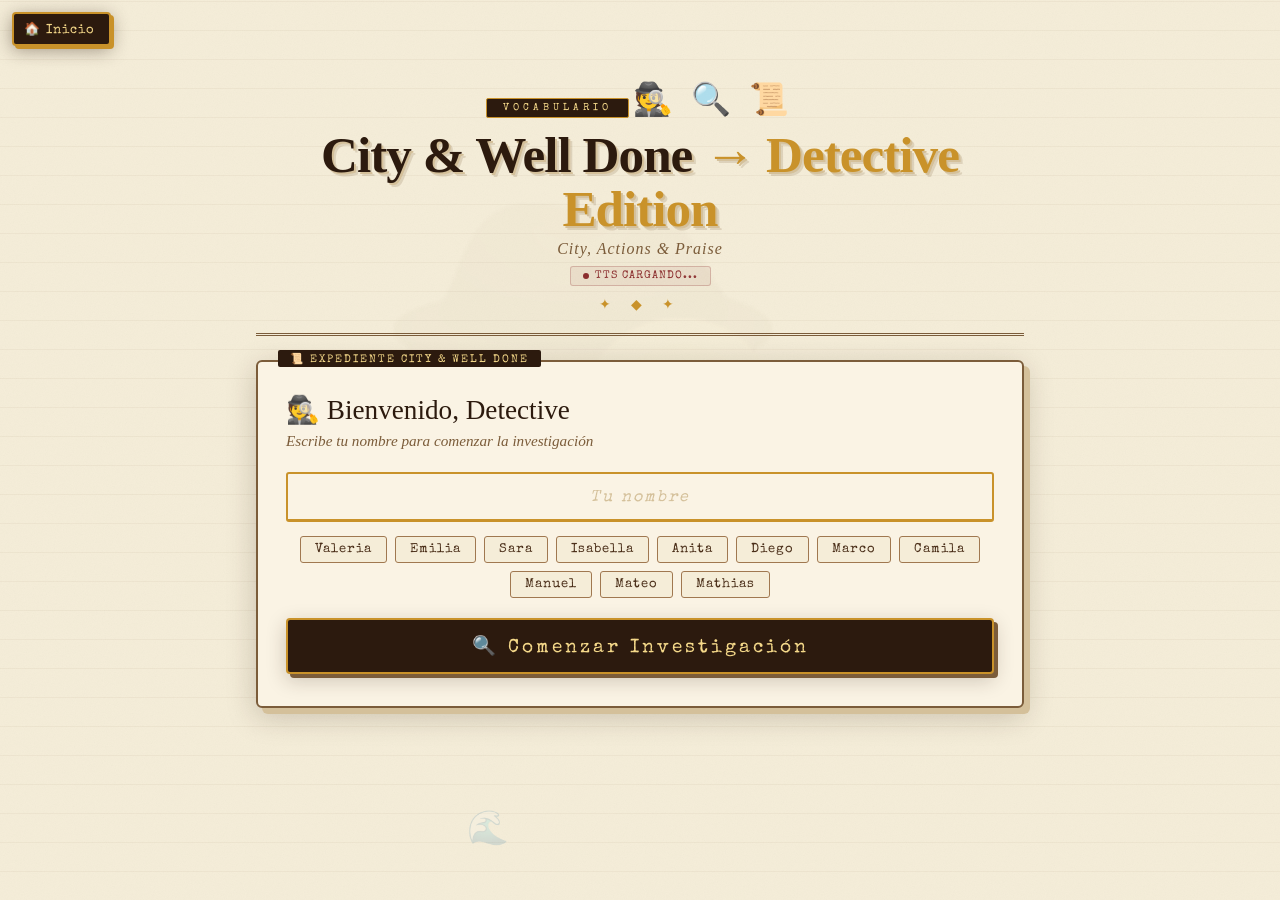
<file: VocabularyCityWellDone.html>
<!DOCTYPE html>
<html lang="es">
<head>
<meta charset="UTF-8">
<meta name="viewport" content="width=device-width, initial-scale=1.0">
<title id="page-title"></title>
<!-- ============================================================
  PLANTILLA QUIZ DE VOCABULARIO — v1.0
  ============================================================
  PARA CREAR UNA NUEVA LECCIÓN:
  1. Duplica este archivo HTML (ej: LektionX.html)
  2. Cambia SOLO la constante VOCAB_FILE al inicio del <script>
     apuntando al JSON de tu nueva lección.
  3. Configura todo en el JSON — NADA va hardcodeado aquí.

  ESTRUCTURA DEL PROYECTO:
    proyecto/
    ├── LektionX.html          ← esta plantilla (solo cambiar VOCAB_FILE)
    ├── css/LektionX.css       ← estilos visuales del tema
    ├── vocabularios/LektionX.json  ← toda la configuración
    └── userconfig.json        ← nombres rápidos de usuario

  CAMPOS CLAVE DEL JSON:
  configuracion:
    tituloPagina       → título de la pestaña del navegador
    tema               → título principal (soporta "A → B")
    subtitulo          → subtítulo del header
    titulo             → badge del header
    iconosHeader[]     → emojis del header
    googleFonts        → URL de Google Fonts
    rutaCSS            → ruta al archivo CSS externo
    rutaInicio         → href del botón 🏠 Inicio
    storagePrefix      → prefijo único en localStorage (ej: "lektion3")
    idioma             → código de idioma para TTS (ej: "de-DE", "en-US")
    mostrarBorrarBitacora → true | false

  niveles.nivel1..4:
    icono, nombre, direccion, tipo, badge

  temaVisual:
    colores{}          → variables CSS (--texto-principal, --fondo-pagina, etc.)
    cursor             → emoji de cursor personalizado
    iconoCarga         → emoji en pantalla de carga
    decorLoading[]     → 4 emojis flotantes en loading
    emojisFlotantes[]  → emojis de fondo decorativos
    emojisConfetti[]   → emojis del confetti al acertar
    coloresConfetti[]  → colores del confetti

  textos:              → todos los textos visibles de la UI
    loadingTitulo, loadingFinal, loginTitulo, loginSubtitulo,
    loginBoton, levelTitulo, comprensionLabel, comprensionInicio,
    vocabBtn, progressBtn, logoutBtn, homeBtn,
    starFilterTextoInactivo, starFilterTextoActivo, starModeIndicador,
    vocabTitulo, vocabLblTotal, vocabLblStarred, vocabLblMarcado,
    vocabBtnFiltroEstrella, vocabBtnMarcarTodas, vocabBtnQuitarTodas,
    vocabBuscarPlaceholder, progressTitulo, progressLblSesiones,
    progressLblPromedio, progressLblMejor, progressLblUsuario,
    progressBtnBorrar, quizPuntos, quizSonidoBtn, quizVerificar,
    quizSiguiente, quizTipoMC, quizTipoWrite, quizTipoTF,
    quizTFVerdadero, quizTFFalso, resultadoLabel, resultadoNivelComp,
    resultadoRepetir, resultadoVerNiveles, volverMenu, volverBtn,
    guardarToast, ttsDisponible, ttsNoDisponible, ttsLeyendo, ttsLang,
    termometroTicks[], iconoUsuario, comprensionNivelTexto,
    alertErrorNombre, alertErrorRespuesta, alertCerrarSesion,
    alertMarcarTodas, alertQuitarTodas, alertSinEstrellas,
    alertSinPalabras, alertBitacoraVacia, alertBitacoraBorrada

  sonidos:
    correcto           → "aplausos" | "ninguno"
    incorrecto         → "fart" | "buzz" | "ninguno"
    confetti           → true | false

  resultados:
    stars3/2/1/0       → emojis de estrellas por tier
    trophy1/2/3/4      → emojis de trofeo por tier
    msg1/2/3/4         → mensajes de resultado ({usuario})
    perfectMsg         → mensaje cuando no hay errores
    grades{}           → textos de grado {90,75,60,0}

  voz:
    lang, rate, pitch  → configuración Web Speech API

  tiempos:
    respuestaCorrecta  → ms antes de pasar pregunta (correcto)
    respuestaIncorrecta→ ms antes de pasar pregunta (incorrecto)

  puntosPorNivel:
    nivel1..4          → puntos por respuesta correcta

  mensajesCorrectos[]  → mensajes al acertar ({puntos},{usuario},{racha})
  mensajesIncorrectos[]→ mensajes al fallar ({respuesta})

  vocabulario[]:
    id, nombreExtranjero, español, categoria
  ============================================================ -->
<!-- Fuentes: CONFIG.configuracion.googleFonts -->
<!-- CSS:     CONFIG.configuracion.rutaCSS     -->
<!-- JS:      js/VocabularyCityWellDone.js — aplica colores del JSON como variables CSS -->

<!-- ESTILOS PARA PANTALLA DE CARGA -->
<style>
  * { box-sizing: border-box; margin: 0; padding: 0; }
  
  /* Pantalla de carga - visible por defecto */
  #loading-screen {
    position: fixed;
    inset: 0;
    background: linear-gradient(135deg, #2c1810 0%, #3d2817 50%, #1a1a1a 100%);
    display: flex;
    align-items: center;
    justify-content: center;
    flex-direction: column;
    z-index: 10000;
    color: #f5e6d3;
    font-family: var(--font-primary, 'Special Elite', cursive);
  }

  #loading-screen.hidden {
    display: none;
  }

  .loading-container {
    text-align: center;
    animation: fadeInScale 0.6s ease-out;
  }

  .loading-icon {
    font-size: 4rem;
    margin-bottom: 20px;
    animation: spin 2s linear infinite;
  }

  .loading-title {
    font-size: 1.8rem;
    font-weight: 700;
    margin-bottom: 12px;
    color: #fff8e1;
    letter-spacing: 2px;
  }

  .loading-text {
    font-size: 1.05rem;
    color: #d4a574;
    margin-bottom: 30px;
    letter-spacing: 1px;
  }

  .loading-dots {
    display: inline-flex;
    gap: 8px;
    justify-content: center;
  }

  .dot {
    width: 12px;
    height: 12px;
    border-radius: 50%;
    background: #d4a574;
    animation: bounce 1.4s infinite;
  }

  .dot:nth-child(1) { animation-delay: 0s; }
  .dot:nth-child(2) { animation-delay: 0.2s; }
  .dot:nth-child(3) { animation-delay: 0.4s; }

  /* Animaciones */
  @keyframes spin {
    from { transform: rotate(0deg); }
    to { transform: rotate(360deg); }
  }

  @keyframes bounce {
    0%, 100% { transform: translateY(0); opacity: 1; }
    50% { transform: translateY(-15px); opacity: 0.6; }
  }

  @keyframes fadeInScale {
    from {
      opacity: 0;
      transform: scale(0.8);
    }
    to {
      opacity: 1;
      transform: scale(1);
    }
  }

  /* Decoraciones flotantes en loading */
  .loading-decor {
    position: fixed;
    font-size: 2.5rem;
    opacity: 0.15;
    pointer-events: none;
    animation: float 6s ease-in-out infinite;
  }

  @keyframes float {
    0%, 100% { transform: translateY(0px) rotate(0deg); }
    50% { transform: translateY(-20px) rotate(10deg); }
  }

  .decor-1 { top: 10%; left: 10%; animation-delay: 0s; }
  .decor-2 { top: 80%; right: 10%; animation-delay: 1s; }
  .decor-3 { bottom: 20%; left: 5%; animation-delay: 2s; }
  .decor-4 { top: 50%; right: 5%; animation-delay: 1.5s; }

  /* ════════════════════════════════════════════════════════════ */
  /* QUIZ - PREGUNTA Y RESPUESTAS */
  /* ════════════════════════════════════════════════════════════ */
  .question-text {
    font-family: var(--font-display, 'Playfair Display', serif);
    font-size: 1.85rem;
    font-weight: 700;
    color: var(--texto-principal, #2C1A0E);
    margin-bottom: 20px;
    text-align: center;
    line-height: 1.3;
  }

  .answer-grid {
    display: grid;
    grid-template-columns: 1fr 1fr;
    gap: 14px;
    margin-bottom: 16px;
  }

  .answer-btn {
    background: var(--fondo-pagina, #F5EDD8);
    border: 2.5px solid var(--borde-suave, #D4C09A);
    color: var(--texto-principal, #2C1A0E);
    font-family: var(--font-primary, 'Special Elite', cursive);
    font-size: 0.88rem;
    font-weight: 700;
    padding: 14px 12px;
    border-radius: 6px;
    cursor: pointer;
    transition: all 0.2s;
    text-align: center;
    min-height: 60px;
    display: flex;
    align-items: center;
    justify-content: center;
    box-shadow: 4px 4px 0 var(--borde-suave, #D4C09A);
    letter-spacing: 0.5px;
  }

  .answer-btn:hover {
    transform: translate(-2px, -2px);
    box-shadow: 6px 6px 0 var(--borde-suave, #D4C09A);
    background: var(--fondo-secundario, #E8D9B8);
  }

  .answer-btn.selected {
    background: var(--fondo-tarjeta, #FAF3E4);
    border-color: var(--acento-dorado, #C9922A);
    box-shadow: 6px 6px 0 var(--acento-dorado, #C9922A);
  }

  .answer-btn.correct {
    background: rgba(46, 94, 58, 0.2);
    border-color: var(--color-correcto, #2E5E3A);
    color: var(--color-correcto, #2E5E3A);
    font-weight: 900;
  }

  .answer-btn.wrong {
    background: rgba(139, 46, 46, 0.15);
    border-color: var(--color-error, #8B2E2E);
    color: var(--color-error, #8B2E2E);
  }

  .answer-input {
    width: 100%;
    background: var(--fondo-pagina, #F5EDD8);
    border: 2.5px solid var(--borde-suave, #D4C09A);
    border-bottom: 4px solid var(--texto-descripcion, #7B5C3A);
    color: var(--texto-principal, #2C1A0E);
    font-family: var(--font-primary, 'Special Elite', cursive);
    font-size: 1.35rem;
    font-weight: 700;
    padding: 16px 20px;
    border-radius: 6px;
    outline: none;
    text-align: center;
    transition: border-color 0.2s, background 0.2s;
    letter-spacing: 1.5px;
    margin-bottom: 16px;
  }

  .answer-input:focus {
    border-color: var(--acento-dorado, #C9922A);
    border-bottom-color: var(--acento-dorado, #C9922A);
    background: var(--fondo-tarjeta, #FAF3E4);
    box-shadow: 0 0 0 3px rgba(201, 146, 42, 0.15);
  }

  .answer-input::placeholder {
    color: var(--borde-suave, #D4C09A);
    font-style: italic;
    opacity: 0.7;
  }

  .tf-buttons {
    display: flex;
    gap: 14px;
  }

  .tf-btn {
    flex: 1;
    background: var(--fondo-pagina, #F5EDD8);
    border: 2.5px solid var(--texto-descripcion, #7B5C3A);
    color: var(--texto-principal, #2C1A0E);
    font-family: var(--font-primary, 'Special Elite', cursive);
    font-size: 1.15rem;
    font-weight: 700;
    padding: 16px 12px;
    border-radius: 6px;
    cursor: pointer;
    transition: all 0.2s;
    letter-spacing: 1px;
    box-shadow: 4px 4px 0 var(--borde-suave, #D4C09A);
  }

  .tf-btn:hover {
    transform: translate(-2px, -2px);
    box-shadow: 6px 6px 0 var(--borde-suave, #D4C09A);
  }

  .tf-btn.selected {
    background: rgba(46, 62, 110, 0.15);
    border-color: var(--color-seleccion, #2E3E6E);
    box-shadow: 6px 6px 0 var(--color-seleccion, #2E3E6E);
  }

  /* ════════════════════════════════════════════════════════════ */
  /* NIVELES - LETRAS MÁS GRANDES */
  /* ════════════════════════════════════════════════════════════ */
  .level-card {
    cursor: pointer;
    transition: all 0.2s;
    text-align: center;
  }

  .level-icon {
    font-size: 3.2rem;
    margin-bottom: 10px;
  }

  .level-name {
    font-family: var(--font-primary, 'Special Elite', cursive);
    font-size: 1.35rem;
    font-weight: 900;
    color: var(--texto-principal, #2C1A0E);
    margin-bottom: 8px;
    letter-spacing: 1px;
  }

  .level-desc {
    font-family: var(--font-body, 'Crimson Text', serif);
    font-size: 1rem;
    color: var(--texto-descripcion, #7B5C3A);
    line-height: 1.4;
    font-weight: 600;
  }

  /* ════════════════════════════════════════════════════════════ */
  /* VOCABULARIO - GRID LAYOUT MEJORADO */
  /* ════════════════════════════════════════════════════════════ */
  .vocab-item {
    background: var(--fondo-tarjeta, #FAF3E4);
    border-bottom: 1px solid var(--borde-suave, #D4C09A);
    padding: 10px 12px;
    display: grid;
    grid-template-columns: 36px 40px 1.2fr 1fr 90px 44px;
    align-items: center;
    gap: 8px;
    transition: background 0.2s;
  }

  .vocab-item:hover {
    background: var(--fondo-pagina, #F5EDD8);
  }

  .vocab-item:last-child {
    border-bottom: none;
  }

  .vocab-star {
    font-size: 1.3rem;
    cursor: pointer;
    transition: all 0.2s;
    user-select: none;
    text-align: center;
    min-width: 36px;
  }

  .vocab-star.on {
    color: var(--color-estrella, #C9922A);
    filter: drop-shadow(0 0 3px rgba(201, 146, 42, 0.4));
  }

  .vocab-star.off {
    color: var(--color-estrella-inactiva, rgba(212, 192, 154, 0.5));
  }

  .vocab-star:hover {
    transform: scale(1.25);
  }

  .vocab-num {
    font-family: var(--font-primary, 'Special Elite', cursive);
    font-size: 0.68rem;
    color: var(--texto-tenue, #A07850);
    text-align: center;
    font-weight: 700;
    min-width: 40px;
  }

  .vocab-de {
    font-family: var(--font-body, 'Crimson Text', serif);
    font-weight: 700;
    color: var(--texto-principal, #2C1A0E);
    font-size: 1rem;
    line-height: 1.2;
  }

  .vocab-es {
    font-family: var(--font-body, 'Crimson Text', serif);
    font-style: italic;
    color: var(--texto-descripcion, #7B5C3A);
    font-size: 0.9rem;
    line-height: 1.2;
  }

  .vocab-cat {
    font-family: var(--font-primary, 'Special Elite', cursive);
    font-size: 0.6rem;
    color: var(--texto-descripcion, #7B5C3A);
    text-transform: uppercase;
    letter-spacing: 0.5px;
    text-align: center;
    background: var(--fondo-secundario, #E8D9B8);
    padding: 4px 6px;
    border-radius: 4px;
    font-weight: 700;
    min-width: 0;
    overflow: hidden;
    text-overflow: ellipsis;
    white-space: nowrap;
  }

  .sound-btn {
    background: var(--texto-tenue, rgba(160, 120, 80, 0.15));
    border: 1.5px solid var(--texto-tenue, rgba(160, 120, 80, 0.3));
    color: var(--texto-descripcion, #7B5C3A);
    font-size: 1rem;
    cursor: pointer;
    transition: all 0.2s;
    padding: 6px;
    border-radius: 6px;
    text-align: center;
    width: 44px;
    min-height: 36px;
    display: flex;
    align-items: center;
    justify-content: center;
  }

  .sound-btn:hover {
    background: var(--texto-descripcion, rgba(123, 92, 58, 0.2));
    border-color: var(--texto-descripcion, #7B5C3A);
    transform: scale(1.15);
  }

  /* ════════════════════════════════════════════════════════════ */
  /* NIVELES - LEVEL CARDS */
  /* ════════════════════════════════════════════════════════════ */
  .level-grid {
    display: grid;
    grid-template-columns: 1fr 1fr;
    gap: 16px;
    margin-bottom: 20px;
  }

  .level-card {
    background: var(--fondo-pagina, #F5EDD8);
    border: 3px solid;
    border-radius: 8px;
    padding: 20px 16px 52px;
    cursor: pointer;
    transition: all 0.25s;
    text-align: center;
    position: relative;
  }

  .level-card.l1 { border-color: var(--color-correcto, #2E5E3A); }
  .level-card.l2 { border-color: var(--acento-dorado, #C9922A); }
  .level-card.l3 { border-color: var(--warm-orange, #D97E3A); }
  .level-card.l4 { border-color: var(--color-error, #8B2E2E); }

  .level-card:hover {
    transform: translateY(-6px);
    box-shadow: 0 12px 28px rgba(0, 0, 0, 0.2);
  }

  .level-icon {
    font-size: 3.2rem;
    margin-bottom: 12px;
    display: block;
  }

  .level-name {
    font-family: var(--font-display, 'Playfair Display', serif);
    font-size: 1.35rem;
    font-weight: 700;
    color: var(--texto-principal, #2C1A0E);
    margin-bottom: 8px;
    letter-spacing: 0.5px;
  }

  .level-desc {
    font-family: var(--font-primary, 'Special Elite', cursive);
    font-size: 0.85rem;
    color: var(--texto-descripcion, #7B5C3A);
    line-height: 1.4;
    margin-bottom: 8px;
    letter-spacing: 0.3px;
  }

  .level-badge {
    position: absolute;
    top: 10px;
    right: 10px;
    background: rgba(201, 146, 42, 0.2);
    color: var(--acento-dorado, #C9922A);
    font-size: 0.65rem;
    font-weight: 900;
    padding: 4px 10px;
    border-radius: 12px;
    letter-spacing: 1px;
  }

  .star-badge {
    position: absolute;
    top: 10px;
    left: 10px;
    background: rgba(201, 146, 42, 0.25);
    border: 1.5px solid var(--color-estrella, #C9922A);
    color: var(--color-estrella, #C9922A);
    font-size: 0.75rem;
    font-weight: 900;
    padding: 3px 8px;
    border-radius: 10px;
    display: none;
  }

  .level-comprension-badge {
    position: absolute;
    bottom: 8px;
    left: 10px;
    right: 10px;
    display: none;
    text-align: left;
  }

  .level-comprension-text {
    font-family: var(--font-primary, 'Special Elite', cursive);
    font-size: 0.62rem;
    font-weight: 700;
    letter-spacing: 0.3px;
    line-height: 1.2;
  }

  /* ════════════════════════════════════════════════════════════ */
  /* QUIZ - ANSWER GRID Y INPUT */
  /* ════════════════════════════════════════════════════════════ */
  .question-text {
    font-family: var(--font-display, 'Playfair Display', serif);
    font-size: 1.85rem;
    color: var(--texto-principal, #2C1A0E);
    margin-bottom: 20px;
    text-align: center;
    line-height: 1.3;
    font-weight: 700;
  }

  .answer-grid {
    display: grid;
    grid-template-columns: 1fr 1fr;
    gap: 14px;
    margin-bottom: 18px;
  }

  .answer-btn {
    background: var(--fondo-pagina, #F5EDD8);
    border: 2.5px solid var(--borde-suave, #D4C09A);
    color: var(--texto-principal, #2C1A0E);
    font-family: var(--font-primary, 'Special Elite', cursive);
    font-size: 0.88rem;
    font-weight: 700;
    padding: 14px 12px;
    border-radius: 6px;
    cursor: pointer;
    transition: all 0.2s;
    text-align: center;
    min-height: 60px;
    display: flex;
    align-items: center;
    justify-content: center;
    box-shadow: 3px 3px 0 var(--borde-suave, #D4C09A);
    word-wrap: break-word;
    overflow-wrap: break-word;
  }

  .answer-btn:hover {
    transform: translate(-2px, -2px);
    box-shadow: 5px 5px 0 var(--borde-suave, #D4C09A);
    background: var(--fondo-secundario, #E8D9B8);
  }

  .answer-btn.selected {
    background: rgba(46, 62, 110, 0.15);
    border-color: var(--color-seleccion, #2E3E6E);
  }

  .answer-btn.correct {
    background: rgba(46, 94, 58, 0.25);
    border-color: var(--color-correcto, #2E5E3A);
    color: var(--color-correcto, #2E5E3A);
    font-weight: 900;
  }

  .answer-btn.wrong {
    background: rgba(139, 46, 46, 0.25);
    border-color: var(--color-error, #8B2E2E);
    color: var(--color-error, #8B2E2E);
    font-weight: 900;
  }

  .answer-input {
    width: 100%;
    background: var(--fondo-pagina, #F5EDD8);
    border: 2.5px solid var(--borde-suave, #D4C09A);
    border-bottom: 3px solid var(--texto-descripcion, #7B5C3A);
    color: var(--texto-principal, #2C1A0E);
    font-family: var(--font-primary, 'Special Elite', cursive);
    font-size: 1.35rem;
    font-weight: 700;
    padding: 16px 18px;
    border-radius: 6px;
    outline: none;
    text-align: center;
    transition: all 0.2s;
    letter-spacing: 1px;
    margin-bottom: 16px;
  }

  .answer-input:focus {
    border-color: var(--acento-dorado, #C9922A);
    background: var(--fondo-tarjeta, #FAF3E4);
    box-shadow: 0 0 0 3px rgba(201, 146, 42, 0.1);
  }

  .answer-input::placeholder {
    color: var(--borde-suave, #D4C09A);
    font-style: italic;
  }

  .tf-buttons {
    display: flex;
    gap: 14px;
  }

  .tf-btn {
    flex: 1;
    background: var(--fondo-pagina, #F5EDD8);
    border: 2.5px solid var(--texto-descripcion, #7B5C3A);
    color: var(--texto-principal, #2C1A0E);
    font-family: var(--font-primary, 'Special Elite', cursive);
    font-size: 1.15rem;
    font-weight: 700;
    padding: 16px;
    border-radius: 6px;
    cursor: pointer;
    transition: all 0.2s;
    letter-spacing: 1px;
    box-shadow: 3px 3px 0 var(--borde-suave, #D4C09A);
  }

  .tf-btn:hover {
    transform: translate(-2px, -2px);
    box-shadow: 5px 5px 0 var(--borde-suave, #D4C09A);
  }

  .tf-btn.selected {
    background: rgba(46, 62, 110, 0.15);
    border-color: var(--color-seleccion, #2E3E6E);
  }

  /* Responsive */
  @media (max-width: 768px) {
    .level-grid {
      grid-template-columns: 1fr;
    }

    .level-name {
      font-size: 1.2rem;
    }

    .level-desc {
      font-size: 0.8rem;
    }

    .answer-grid {
      grid-template-columns: 1fr;
      gap: 12px;
    }

    .answer-btn {
      font-size: 0.95rem;
      min-height: 70px;
      padding: 16px 12px;
    }

    .question-text {
      font-size: 1.6rem;
    }

    .answer-input {
      font-size: 1.2rem;
      padding: 14px 16px;
    }
  }

  @media (max-width: 480px) {
    .level-name {
      font-size: 1.1rem;
    }

    .level-desc {
      font-size: 0.75rem;
    }

    .level-icon {
      font-size: 2.8rem;
    }

    .answer-btn {
      font-size: 0.9rem;
      min-height: 65px;
      padding: 14px 10px;
    }

    .question-text {
      font-size: 1.4rem;
    }

    .answer-input {
      font-size: 1.1rem;
      padding: 12px 14px;
    }
  }

  /* Responsive - Tablet/Mobile */
  @media (max-width: 768px) {
    .vocab-item {
      grid-template-columns: 32px 38px 1.2fr 1fr 80px 40px;
      gap: 6px;
      padding: 10px 10px;
    }

    .vocab-num {
      min-width: 38px;
      font-size: 0.62rem;
    }

    .vocab-cat {
      min-width: 0;
      font-size: 0.58rem;
      padding: 4px 5px;
    }

    .sound-btn {
      width: 40px;
      min-height: 34px;
      font-size: 0.95rem;
      padding: 5px;
    }
  }

  @media (max-width: 480px) {
    .vocab-item {
      grid-template-columns: 30px 34px 1fr 70px 38px;
      gap: 5px;
      padding: 9px 8px;
    }

    .vocab-es {
      display: none;
    }

    .vocab-num {
      min-width: 34px;
      font-size: 0.58rem;
    }

    .vocab-de {
      font-size: 0.9rem;
    }

    .vocab-cat {
      min-width: 0;
      font-size: 0.54rem;
      padding: 3px 5px;
    }

    .sound-btn {
      width: 38px;
      min-height: 32px;
      font-size: 0.9rem;
      padding: 4px;
    }
  }
</style>
<!-- Script de colores: lee CONFIG.colores del JSON y aplica variables CSS -->
<script src="js/VocabularyCityWellDone.js"></script>
</head>
<body>

<!-- PANTALLA DE CARGA (visible por defecto) -->
<!-- Los emojis decorativos y textos se aplican dinámicamente desde CONFIG.temaVisual y CONFIG.textos -->
<div id="loading-screen">
  <div class="loading-decor decor-1" id="loading-decor-1">⏳</div>
  <div class="loading-decor decor-2" id="loading-decor-2">📚</div>
  <div class="loading-decor decor-3" id="loading-decor-3">✨</div>
  <div class="loading-decor decor-4" id="loading-decor-4">🎯</div>

  <div class="loading-container">
    <div class="loading-icon" id="loading-icon-main"></div>
    <h1 class="loading-title" id="loading-title-main"></h1>
    <p class="loading-text" id="loading-message"></p>
    <div class="loading-dots">
      <div class="dot"></div>
      <div class="dot"></div>
      <div class="dot"></div>
    </div>
  </div>
</div>

<!-- CONTENIDO PRINCIPAL (oculto hasta cargar) -->
<a href="#" id="home-btn" class="home-fixed"></a>

<div class="container">
<header>
  <div class="header-badge" id="header-badge"></div>
  <div class="header-icons" id="header-icons" style="font-size:2rem;letter-spacing:5px;display:inline-block;margin:6px 0;"></div>
  <h1 id="header-titulo"></h1>
  <div class="subtitle" id="header-subtitulo"></div>
  <div id="user-name-display" style="display:none;font-family:var(--font-primary,'Special Elite',cursive);font-size:0.86rem;color:var(--texto-descripcion);margin-top:8px;letter-spacing:2px;">👤 <span id="current-user-name"></span></div>
  <div id="tts-status" class="off"><span class="tts-dot off"></span></div>
</header>

<div class="save-toast" id="save-toast"></div>

<!-- LOGIN -->
<div id="login-screen" style="display:none;">
  <div class="login-box">
    <div class="login-title" id="login-title"></div>
    <div class="login-sub" id="login-sub"></div>
    <input type="text" class="name-input" id="name-input" placeholder="Tu nombre" maxlength="20" autocomplete="off">
    <div class="saved-stars-preview" id="saved-stars-preview"></div>
    <div class="quick-names" id="quick-names"></div>
    <button class="start-btn" id="start-btn" onclick="login()"></button>
  </div>
</div>

<!-- LEVEL SELECTION -->
<div id="level-screen" style="display:none;">
  <div class="level-title" id="level-title"></div>

  <div id="comprension-total-box" class="termometro-box">
    <div class="termometro-label" id="termometro-label"></div>
    <div class="termometro-track-wrap">
      <div class="termometro-track">
        <div class="termometro-fill" id="termometro-fill" style="width:0%"></div>
        <div class="termometro-pct" id="comprension-percentage">0%</div>
      </div>
    </div>
    <div class="termometro-ticks" id="termometro-ticks"></div>
    <div class="termometro-msg" id="comprension-message"></div>
  </div>

  <div class="action-row">
    <button class="vocab-btn" id="vocab-btn-main" onclick="showVocab()"></button>
    <button class="progress-btn" id="progress-btn-main" onclick="showProgress()"></button>
    <button class="logout-btn" id="logout-btn-main" onclick="logout()"></button>
  </div>

  <div class="star-filter-box" id="star-filter-toggle" onclick="toggleStarFilter()">
    <div class="star-filter-icon" id="star-filter-main-icon">⭐</div>
    <div class="star-filter-text" id="star-filter-text"></div>
  </div>

  <div class="level-grid" id="level-grid"></div>
</div>

<!-- VOCABULARY SCREEN -->
<div id="vocab-screen" style="display:none;">
  <div class="vocab-header">
    <button class="back-btn" id="vocab-back-btn" onclick="showLevels()"></button>
    <div class="vocab-title" id="vocab-titulo"></div>
  </div>
  <div class="vocab-stats-box">
    <div class="stat-item"><div class="stat-value" id="stat-total">0</div><div class="stat-label" id="stat-lbl-total"></div></div>
    <div class="stat-item"><div class="stat-value star-color" id="stat-starred">0</div><div class="stat-label" id="stat-lbl-starred"></div></div>
    <div class="stat-item"><div class="stat-value percent-color" id="stat-percent">0%</div><div class="stat-label" id="stat-lbl-marcado"></div></div>
  </div>
  <div class="star-actions-row">
    <button class="star-action-btn filter-starred-btn" id="filter-starred-btn" onclick="toggleStarredFilter()"><span id="filter-starred-icon">⭐</span> <span id="filter-starred-lbl"></span></button>
    <button class="star-action-btn mark-all-btn" id="mark-all-btn" onclick="markAllStars()"></button>
    <button class="star-action-btn clear-all-btn" id="clear-all-btn" onclick="clearAllStars()"></button>
  </div>
  <div class="search-box">
    <span class="search-icon">🔍</span>
    <input type="text" class="search-input" id="vocab-search" oninput="filterVocab()">
  </div>
  <div class="category-filters" id="category-filters"></div>
  <div class="vocab-list-container">
    <div class="vocab-list" id="vocab-list"></div>
  </div>
</div>

<!-- PROGRESS SCREEN -->
<div id="progress-screen" style="display:none;">
  <div class="vocab-header">
    <button class="back-btn" id="progress-back-btn" onclick="showLevels()"></button>
    <div class="vocab-title" id="progress-titulo"></div>
  </div>
  <div class="progress-summary">
    <div class="progress-stat-card">
      <div class="progress-stat-val" id="ps-sesiones">0</div>
      <div class="progress-stat-lbl" id="ps-lbl-sesiones"></div>
    </div>
    <div class="progress-stat-card">
      <div class="progress-stat-val" id="ps-promedio">0%</div>
      <div class="progress-stat-lbl" id="ps-lbl-promedio"></div>
    </div>
    <div class="progress-stat-card">
      <div class="progress-stat-val" id="ps-mejor">0%</div>
      <div class="progress-stat-lbl" id="ps-lbl-mejor"></div>
    </div>
    <div class="progress-stat-card">
      <div class="progress-stat-val" id="ps-usuario">—</div>
      <div class="progress-stat-lbl" id="ps-lbl-usuario"></div>
    </div>
  </div>
  <div class="progress-log-container">
    <div class="progress-log" id="progress-log"></div>
  </div>
  <div style="margin-top:16px;text-align:center;">
    <button class="clear-log-btn" id="clear-log-btn" onclick="confirmarBorrarBitacora()"></button>
  </div>
</div>

<!-- QUIZ SCREEN -->
<div id="quiz-screen" style="display:none;">
  <div id="star-mode-indicator" style="display:none;background:rgba(255,215,0,0.2);border:2px solid #FFD700;border-radius:12px;padding:10px;text-align:center;font-family:var(--font-primary);color:#FFD700;margin-bottom:12px;font-size:0.9rem;"></div>

  <div class="quiz-header">
    <div class="quiz-info" id="quiz-info"></div>
    <div class="quiz-score"><span id="quiz-puntos-lbl"></span> <span id="score-val">0</span></div>
  </div>

  <div class="question-card" id="question-card">
    <div class="question-type" id="question-type"></div>
    <div class="question-flag" id="question-flag"></div>
    <div class="question-text" id="question-text"></div>
    <button class="question-sound-btn" id="question-sound-btn" style="display:none;"></button>
    <div id="answer-area"></div>
  </div>

  <div class="quiz-actions">
    <button class="check-btn" id="check-btn" onclick="checkAnswer()"></button>
    <button class="next-btn" id="next-btn" onclick="nextQuestion()"></button>
  </div>

  <div class="feedback-bar" id="feedback"></div>
  
  <div style="margin-top:20px;">
    <button class="back-btn" id="quiz-back-btn" onclick="confirmarSalirNivel()"></button>
  </div>
</div>

<!-- RESULTS SCREEN -->
<div id="results-screen" style="display:none;">
  <div class="results-box">
    <div class="results-label" id="result-label"></div>
    <div class="trophy-emoji" id="trophy-emoji">🏆</div>
    <div class="stars-row" id="stars-row"></div>
    <div class="final-score" id="final-score">0/10</div>
    <div class="result-message" id="result-msg"></div>
  </div>

  <div class="completion-section">
    <div class="completion-title" id="completion-title"></div>
    <div class="completion-bar-bg">
      <div class="completion-bar" id="comp-bar" style="width:0%"></div>
      <div class="completion-num" id="comp-num">0%</div>
    </div>
    <div class="completion-grade" id="comp-grade"></div>
  </div>

  <div class="review-section" id="review-section"></div>

  <div class="result-actions">
    <button class="replay-btn" id="replay-btn"></button>
    <button class="menu-btn" id="menu-btn" onclick="showLevels()"></button>
  </div>
  
  <div style="margin-top:20px;">
    <button class="back-btn" id="results-back-btn" onclick="showLevels()"></button>
  </div>
</div>

</div>

<script>
// ═══════════════════════════════════════════════════════════════════════════
//  FUNCIÓN PARA ACTUALIZAR MENSAJES DE CARGA
// ═══════════════════════════════════════════════════════════════════════════
function updateLoadingMessage(message) {
  const msgEl = document.getElementById('loading-message');
  if (msgEl) {
    msgEl.textContent = message;
  }
}

function updateLoadingMessage(message) {
  const msgEl = document.getElementById('loading-message');
  if (msgEl) {
    msgEl.textContent = message;
  }
}

function hideLoadingScreen() {
  const loadingScreen = document.getElementById('loading-screen');
  if (loadingScreen) {
    loadingScreen.classList.add('hidden');
  }
}

// ═══════════════════════════════════════════════════════════════════════════
//  VARIABLES GLOBALES
// ═══════════════════════════════════════════════════════════════════════════
let CONFIG = null;
let USERCONFIG = null;
let vocab = [];
let QUICK_NAMES = [];
let currentUser = '';
let currentLevel = 0;
// STORAGE_PREFIX: se asigna desde CONFIG.configuracion.storagePrefix en aplicarConfiguracion()
// Permite que cada lección tenga su propio espacio en localStorage sin colisiones
let STORAGE_PREFIX = 'quiz';
let questions = [];
let qIndex = 0;
let score = 0;
let streak = 0;
let currentQ = null;
let wrongAnswers = [];
let starredWords = new Set();
let ttsAvailable = false;
let starFilterActive = false;
let starredOnlyFilter = false;
let quizStartTime = null;

// ═══════════════════════════════════════════════════════════════════════════
//  ⚙️  ÚNICA LÍNEA A CAMBIAR AL CREAR UNA NUEVA LECCIÓN
//  Apunta al JSON de la lección correspondiente
// ═══════════════════════════════════════════════════════════════════════════
const VOCAB_FILE = 'vocabularios/VocabularyCityWellDone.json';

// ═══════════════════════════════════════════════════════════════════════════
//  CARGAR CONFIGURACIÓN DESDE ARCHIVOS JSON
// ═══════════════════════════════════════════════════════════════════════════
async function cargarConfiguracion() {
  try {
    // Paso 1: Cargar JSON principal
    updateLoadingMessage('📚 Cargando vocabulario...');
    const configRes = await fetch(VOCAB_FILE);
    CONFIG = await configRes.json();

    // Paso 2: Cargar Google Fonts dinámicamente desde JSON
    // CONFIG.configuracion.googleFonts = URL completa de Google Fonts
    updateLoadingMessage('🎨 Aplicando estilos...');
    if (CONFIG.configuracion.googleFonts) {
      const fontLink = document.createElement('link');
      fontLink.rel = 'stylesheet';
      fontLink.href = CONFIG.configuracion.googleFonts;
      document.head.appendChild(fontLink);
    }

    // Paso 3: Cargar CSS externo desde JSON
    if (CONFIG.configuracion.rutaCSS) {
      const cssLink = document.createElement('link');
      cssLink.rel = 'stylesheet';
      cssLink.href = CONFIG.configuracion.rutaCSS;
      document.head.appendChild(cssLink);
    }

    // Paso 4: Cargar userconfig.json
    updateLoadingMessage('👤 Cargando perfil...');
    const userRes = await fetch('userconfig.json');
    USERCONFIG = await userRes.json();
    QUICK_NAMES = USERCONFIG.quickNames;

    // Paso 5: Procesar vocabulario al formato interno
    updateLoadingMessage('⚙️ Procesando palabras...');
    vocab = CONFIG.vocabulario.map(item => ({
      id: item.id,
      word: item.nombreExtranjero,
      translation: item.español,
      category: item.categoria
    }));

    // Paso 6: Mensaje final desde JSON
    // CONFIG.textos.loadingFinal = ej. "¡Listo para investigar!"
    updateLoadingMessage(CONFIG.textos?.loadingFinal || '✅ ¡Listo!');
    await new Promise(r => setTimeout(r, 800));

    return true;
  } catch (error) {
    console.error('Error cargando configuración:', error);
    hideLoadingScreen();
    alert(`⚠️ Error cargando archivos de configuración.\n\nVerifica que existan:\n- ${VOCAB_FILE}\n- userconfig.json`);
    return false;
  }
}

// ═══════════════════════════════════════════════════════════════════════════
//  APLICAR CONFIGURACIÓN VISUAL Y TEXTOS DESDE JSON
// ═══════════════════════════════════════════════════════════════════════════
function aplicarConfiguracion() {
  const cfg  = CONFIG.configuracion;
  const tema = CONFIG.temaVisual;
  const txt  = CONFIG.textos || {};

  // ── Título pestaña navegador
  document.getElementById('page-title').textContent = cfg.tituloPagina || cfg.tema || 'Vocabulary Quiz';

  // ── Fuentes tipográficas como variables CSS
  // cfg.fontPrimary → fuente principal (ej. "'Special Elite', cursive")
  // cfg.fontDisplay → fuente de títulos  (ej. "'Playfair Display', serif")
  // cfg.fontBody    → fuente de cuerpo   (ej. "'Crimson Text', serif")
  if (cfg.fontPrimary) document.documentElement.style.setProperty('--font-primary', cfg.fontPrimary);
  if (cfg.fontDisplay) document.documentElement.style.setProperty('--font-display', cfg.fontDisplay);
  if (cfg.fontBody)    document.documentElement.style.setProperty('--font-body',    cfg.fontBody);

  // ── Colores CSS: delega al JS externo que lee la estructura completa del JSON
  // js/VocabularyCityWellDone.js → aplicarColoresCSS(colores)
  if (typeof aplicarColoresCSS === 'function') {
    aplicarColoresCSS(tema.colores);
  }

  // ── Cursor personalizado
  document.body.style.cursor = `url("data:image/svg+xml,<svg xmlns='http://www.w3.org/2000/svg' width='32' height='32'><text y='28' font-size='28'>${tema.cursor}</text></svg>") 16 16,auto`;

  // ── Loading screen
  const iconoCarga = tema.iconoCarga || tema.emojisFlotantes[0] || '⏳';
  document.getElementById('loading-icon-main').textContent  = iconoCarga;
  document.getElementById('loading-title-main').textContent = txt.loadingTitulo || cfg.tema || 'Cargando...';
  const decorLoading = tema.decorLoading || tema.emojisFlotantes.slice(0, 4);
  ['decor-1','decor-2','decor-3','decor-4'].forEach((id, i) => {
    const el = document.getElementById('loading-' + id);
    if (el) el.textContent = decorLoading[i] || '✨';
  });

  // ── Botón Home
  const homeBtn = document.getElementById('home-btn');
  if (homeBtn) {
    homeBtn.href = cfg.rutaInicio || '#';
    homeBtn.textContent = txt.homeBtn || '🏠 Inicio';
  }

  // ── TTS estado inicial
  const ttsEl = document.getElementById('tts-status');
  if (ttsEl) ttsEl.innerHTML = `<span class="tts-dot off"></span>${txt.ttsLeyendo || 'Cargando...'}`;

  // ── Header
  document.getElementById('header-icons').textContent     = cfg.iconosHeader.join(' ');
  document.getElementById('header-badge').textContent     = cfg.titulo;
  document.getElementById('header-subtitulo').textContent = cfg.subtitulo;
  const h1 = document.getElementById('header-titulo');
  if (cfg.tema.includes('→')) {
    const partes = cfg.tema.split('→');
    h1.innerHTML = `${partes[0].trim()} <span>→ ${partes[1].trim()}</span>`;
  } else {
    h1.textContent = cfg.tema;
  }

  // ── Icono usuario
  const userDisplay = document.getElementById('user-name-display');
  if (userDisplay && txt.iconoUsuario) {
    userDisplay.childNodes[0].textContent = txt.iconoUsuario + ' ';
  }

  // ── Comprensión total: solo label y mensaje inicial

  // ── Login
  _set('login-title',  txt.loginTitulo);
  _set('login-sub',    txt.loginSubtitulo);
  _set('start-btn',    txt.loginBoton);

  // ── Level screen
  _set('level-title',         txt.levelTitulo);
  _set('termometro-label',    txt.comprensionLabel);
  _set('comprension-message', txt.comprensionInicio);
  _set('vocab-btn-main',      txt.vocabBtn);
  _set('progress-btn-main',   txt.progressBtn);
  _set('logout-btn-main',     txt.logoutBtn);
  _set('star-filter-text',    txt.starFilterTextoInactivo);
  _set('star-mode-indicator', txt.starModeIndicador);

  // ── Vocab screen
  _set('vocab-titulo',      txt.vocabTitulo);
  _set('vocab-back-btn',    txt.volverBtn);
  _set('stat-lbl-total',    txt.vocabLblTotal);
  _set('stat-lbl-starred',  txt.vocabLblStarred);
  _set('stat-lbl-marcado',  txt.vocabLblMarcado);
  _set('mark-all-btn',      txt.vocabBtnMarcarTodas);
  _set('clear-all-btn',     txt.vocabBtnQuitarTodas);
  _set('filter-starred-lbl', txt.vocabBtnFiltroEstrella);
  const searchInput = document.getElementById('vocab-search');
  if (searchInput && txt.vocabBuscarPlaceholder) searchInput.placeholder = txt.vocabBuscarPlaceholder;

  // ── Progress screen
  _set('progress-titulo',   txt.progressTitulo);
  _set('progress-back-btn', txt.volverMenu);
  _set('ps-lbl-sesiones',   txt.progressLblSesiones);
  _set('ps-lbl-promedio',   txt.progressLblPromedio);
  _set('ps-lbl-mejor',      txt.progressLblMejor);
  _set('ps-lbl-usuario',    txt.progressLblUsuario);
  _set('clear-log-btn', txt.progressBtnBorrar);
  // mostrarBorrarBitacora: true → visible | false → oculto
  const clearBtn = document.getElementById('clear-log-btn');
  if (clearBtn) clearBtn.style.display = cfg.mostrarBorrarBitacora === false ? 'none' : '';

  // ── Quiz screen
  _set('quiz-puntos-lbl',       txt.quizPuntos);
  _set('check-btn',             txt.quizVerificar);
  _set('next-btn',              txt.quizSiguiente);
  _set('question-sound-btn',    txt.quizSonidoBtn);
  _set('quiz-back-btn',         txt.volverMenu);

  // ── Results screen
  _set('result-label',    txt.resultadoLabel);
  _set('completion-title', txt.resultadoNivelComp);
  _set('replay-btn',      txt.resultadoRepetir);
  _set('menu-btn',        txt.resultadoVerNiveles);
  _set('results-back-btn', txt.volverMenu);

  // ── Save toast
  _set('save-toast', txt.guardarToast);

  // ── localStorage prefix
  STORAGE_PREFIX = cfg.storagePrefix ||
    cfg.tema.toLowerCase().replace(/[^a-z0-9]/g, '_').replace(/_+/g, '_');

  // ── Emojis flotantes de fondo
  for (let i = 0; i < 8; i++) {
    setTimeout(() => {
      const el = document.createElement('div');
      el.className = 'float-deco';
      el.textContent = tema.emojisFlotantes[Math.floor(Math.random() * tema.emojisFlotantes.length)];
      el.style.left = Math.random() * 100 + 'vw';
      el.style.fontSize = (1.5 + Math.random() * 2) + 'rem';
      el.style.animationDuration = (12 + Math.random() * 8) + 's';
      el.style.animationDelay = Math.random() * 5 + 's';
      document.body.appendChild(el);
    }, i * 300);
  }

  cargarNiveles();
  hideLoadingScreen();
}

// Helper: set textContent solo si el elemento y el valor existen
function _set(id, value) {
  if (!value) return;
  const el = document.getElementById(id);
  if (el) el.textContent = value;
}

// ═══════════════════════════════════════════════════════════════════════════
//  CARGAR NIVELES DESDE JSON
// ═══════════════════════════════════════════════════════════════════════════
function cargarNiveles() {
  const levelGrid = document.getElementById('level-grid');
  const niveles = CONFIG.niveles;
  const nivelesArray = ['nivel1', 'nivel2', 'nivel3', 'nivel4'];
  
  levelGrid.innerHTML = nivelesArray.map((key, idx) => {
    const nivel = niveles[key];
    const colorClass = ['l1', 'l2', 'l3', 'l4'][idx];
    
    return `
      <div class="level-card ${colorClass}" onclick="startQuiz(${idx})">
        <div class="level-icon">${nivel.icono}</div>
        <div class="level-name">${nivel.nombre}</div>
        <div class="level-desc">${nivel.direccion}<br>${nivel.tipo}</div>
        <div class="level-badge">${nivel.badge}</div>
        <div class="star-badge" id="star-badge-${idx}" style="display:none;">0★</div>
        <div class="level-comprension-badge" id="level-comprension-${idx}">
          <div class="level-comprension-text" id="level-comp-text-${idx}"></div>
        </div>
      </div>
    `;
  }).join('');
  
  actualizarComprensionesNiveles();
}

function actualizarComprensionesNiveles() {
  if (!currentUser) return;
  try {
    const totalPalabras = vocab.length;
    const txt2 = CONFIG?.textos || {};

    for (let i = 0; i < 4; i++) {
      const badge = document.getElementById(`level-comprension-${i}`);
      const txtEl = document.getElementById(`level-comp-text-${i}`);
      if (!badge || !txtEl) continue;

      // Palabras únicas acertadas EN ESTE NIVEL específico
      const practicadasNivel = obtenerPalabrasPracticadas(i + 1);
      const correctas = practicadasNivel.size;
      const pct = totalPalabras > 0 ? Math.min(100, Math.round((correctas / totalPalabras) * 100)) : 0;

      if (correctas > 0) {
        badge.style.display = 'block';
        const color = pct >= 90 ? 'var(--green)' : pct >= 75 ? 'var(--color-estrella)' : pct >= 50 ? 'var(--sky)' : 'var(--sand)';
        txtEl.style.color = color;
        // Texto desde JSON: "comprensionNivelTexto" → "comprensión"
        const label = txt2.comprensionNivelTexto || 'comprensión';
        txtEl.textContent = `${pct}% ${label} · ${correctas}/${totalPalabras}`;
      } else {
        badge.style.display = 'none';
      }
    }
  } catch (e) {
    console.error('Error actualizando comprensiones:', e);
  }
}

// ═══════════════════════════════════════════════════════════════════════════
//  TTS
// ═══════════════════════════════════════════════════════════════════════════
function initTTS() {
  if (!window.speechSynthesis) {
    updateTTSStatus(false);
    return;
  }
  
  let tries = 0;
  const check = () => {
    const voices = speechSynthesis.getVoices();
    if (voices.length > 0 || tries++ > 20) {
      updateTTSStatus(voices.some(v => v.lang.startsWith(CONFIG?.textos?.ttsLang || 'en')));
    } else {
      setTimeout(check, 100);
    }
  };
  
  if (speechSynthesis.onvoiceschanged !== undefined) {
    speechSynthesis.onvoiceschanged = check;
  }
  check();
}

function updateTTSStatus(ok) {
  ttsAvailable = ok;
  const el = document.getElementById('tts-status');
  const txt = CONFIG?.textos || {};
  if (ok) {
    el.classList.remove('off');
    el.innerHTML = `<span class="tts-dot"></span>${txt.ttsDisponible || 'Audio Disponible ✓'}`;
  } else {
    el.classList.add('off');
    el.innerHTML = `<span class="tts-dot off"></span>${txt.ttsNoDisponible || 'Audio no disponible'}`;
  }
}

function speak(text) {
  if (!ttsAvailable || !text || !CONFIG) return;
  
  const cleanText = text.replace(/\s*\([^)]*\)/g, '').trim();
  if (!cleanText) return;
  
  speechSynthesis.cancel();
  const u = new SpeechSynthesisUtterance(cleanText);
  
  const allVoices = speechSynthesis.getVoices();
  const langPrefix = CONFIG.voz.lang ? CONFIG.voz.lang.split('-')[0] : 'en';
  const voiceName  = CONFIG.voz.voiceName || '';

  // Intentar por nombre exacto primero, luego por idioma
  const byName = voiceName ? allVoices.find(v => v.name === voiceName) : null;
  const byLang = allVoices.filter(v => v.lang.startsWith(langPrefix));
  if (byName)           u.voice = byName;
  else if (byLang.length) u.voice = byLang[0];

  u.lang  = CONFIG.voz.lang  || 'en-US';
  u.rate  = CONFIG.voz.rate  || 1;
  u.pitch = CONFIG.voz.pitch || 1;
  
  speechSynthesis.speak(u);
}

function speakWord(word, btn) {
  speak(word);
  if (btn) {
    btn.style.transform = 'scale(1.3)';
    setTimeout(() => btn.style.transform = 'scale(1)', 500);
  }
}

// ═══════════════════════════════════════════════════════════════════════════
//  STARS (localStorage)
// ═══════════════════════════════════════════════════════════════════════════
function loadStars(name) {
  starredWords.clear();
  try {
    const key = `${STORAGE_PREFIX}_vocab_stars_${name.toLowerCase()}`;
    const saved = localStorage.getItem(key);
    if (saved) {
      JSON.parse(saved).forEach(id => starredWords.add(id));
    }
  } catch (e) {}
}

function saveStars() {
  if (!currentUser) return;
  try {
    const key = `${STORAGE_PREFIX}_vocab_stars_${currentUser.toLowerCase()}`;
    localStorage.setItem(key, JSON.stringify([...starredWords]));
    showSaveToast();
  } catch (e) {}
}

function toggleStar(id) {
  if (starredWords.has(id)) {
    starredWords.delete(id);
  } else {
    starredWords.add(id);
  }
  saveStars();
  updateStarBadge();
  updateVocabStats();
  renderVocabList();
}

function updateStarBadge() {
  const count = starredWords.size;
  for (let i = 0; i < 4; i++) {
    const el = document.getElementById('star-badge-' + i);
    if (el) {
      if (count > 0) {
        el.style.display = 'block';
        el.textContent = count + '★';
      } else {
        el.style.display = 'none';
      }
    }
  }
}

// ═══════════════════════════════════════════════════════════════════════════
//  PALABRAS PRACTICADAS
// ═══════════════════════════════════════════════════════════════════════════
function guardarPalabraPracticada(wordId) {
  if (!currentUser) return;
  try {
    // Guardar en la key global (para termómetro total)
    const keyGlobal = `${STORAGE_PREFIX}_palabras_practicadas_${currentUser.toLowerCase()}`;
    const globalSet = new Set(JSON.parse(localStorage.getItem(keyGlobal) || '[]'));
    globalSet.add(wordId);
    localStorage.setItem(keyGlobal, JSON.stringify([...globalSet]));

    // Guardar también por nivel (para comprensión individual por nivel)
    const keyNivel = `${STORAGE_PREFIX}_palabras_practicadas_nivel${currentLevel + 1}_${currentUser.toLowerCase()}`;
    const nivelSet = new Set(JSON.parse(localStorage.getItem(keyNivel) || '[]'));
    nivelSet.add(wordId);
    localStorage.setItem(keyNivel, JSON.stringify([...nivelSet]));
  } catch (e) {
    console.error('Error guardando palabra practicada:', e);
  }
}

function obtenerPalabrasPracticadas(nivel) {
  if (!currentUser) return new Set();
  try {
    // Sin argumento → key global; con nivel (1-4) → key por nivel
    const key = nivel
      ? `${STORAGE_PREFIX}_palabras_practicadas_nivel${nivel}_${currentUser.toLowerCase()}`
      : `${STORAGE_PREFIX}_palabras_practicadas_${currentUser.toLowerCase()}`;
    const saved = localStorage.getItem(key);
    return saved ? new Set(JSON.parse(saved)) : new Set();
  } catch (e) {
    return new Set();
  }
}

function showSaveToast() {
  const toast = document.getElementById('save-toast');
  toast.classList.add('show');
  setTimeout(() => toast.classList.remove('show'), 1800);
}

// ═══════════════════════════════════════════════════════════════════════════
//  LOGIN
// ═══════════════════════════════════════════════════════════════════════════
function initLogin() {
  const inp = document.getElementById('name-input');
  inp.addEventListener('keypress', e => {
    if (e.key === 'Enter') login();
  });
  
  const qn = document.getElementById('quick-names');
  qn.innerHTML = QUICK_NAMES.map(n => 
    `<button class="quick-name-btn" onclick="quickLogin('${n}')">${n}</button>`
  ).join('');
  
  document.getElementById('login-screen').style.display = 'block';
  inp.focus();
}

function quickLogin(name) {
  document.getElementById('name-input').value = name;
  checkSavedStars(name);
}

function checkSavedStars(name) {
  const prev = document.getElementById('saved-stars-preview');
  try {
    const key = `${STORAGE_PREFIX}_vocab_stars_${name.toLowerCase()}`;
    const saved = localStorage.getItem(key);
    if (saved) {
      const count = JSON.parse(saved).length;
      if (count > 0) {
        prev.textContent = `⭐ Tienes ${count} palabra${count > 1 ? 's' : ''} guardada${count > 1 ? 's' : ''} con estrella`;
        prev.style.display = 'block';
      } else {
        prev.style.display = 'none';
      }
    } else {
      prev.style.display = 'none';
    }
  } catch (e) {
    prev.style.display = 'none';
  }
}

document.getElementById('name-input').addEventListener('input', e => {
  const v = e.target.value.trim();
  if (v) checkSavedStars(v);
});

function login() {
  const name = document.getElementById('name-input').value.trim();
  if (!name) {
    showCustomAlert('Error', CONFIG.textos?.alertErrorNombre || 'Por favor escribe tu nombre');
    return;
  }
  
  currentUser = name;
  loadStars(name);
  updateStarBadge();
  
  document.getElementById('login-screen').style.display = 'none';
  document.getElementById('current-user-name').textContent = name;
  document.getElementById('user-name-display').style.display = 'block';
  
  showLevels();
}

function confirmarSalirNivel() {
  showCustomConfirm(
    CONFIG.textos?.salirNivelTitulo || 'Salir del nivel',
    CONFIG.textos?.salirNivelMensaje || '¿Estás seguro? Perderás el progreso de esta sesión.',
    () => showLevels()
  );
}

function logout() {
  showCustomConfirm(CONFIG.textos?.logoutBtn || 'Salir', CONFIG.textos?.alertCerrarSesion || '¿Estás seguro de que quieres salir?', () => {
    currentUser = '';
    starredWords.clear();
    document.getElementById('user-name-display').style.display = 'none';
    document.getElementById('level-screen').style.display = 'none';
    initLogin();
  });
}

// ═══════════════════════════════════════════════════════════════════════════
//  NAVEGACIÓN
// ═══════════════════════════════════════════════════════════════════════════
function showLevels() {
  document.querySelectorAll('.container > div').forEach(d => d.style.display = 'none');
  document.getElementById('level-screen').style.display = 'block';
  updateStarBadge();
  
  const vocabBtn = document.getElementById('vocab-btn-main');
  if (vocabBtn && vocab.length > 0) {
    vocabBtn.innerHTML = `📚 Vocabulario (${vocab.length})`;
  }
  
  mostrarComprensionTotal();
  actualizarComprensionesNiveles();
}

function mostrarComprensionTotal() {
  try {
    const palabrasPracticadas = obtenerPalabrasPracticadas();
    const totalPalabras = vocab.length;
    const comprensionGeneral = totalPalabras > 0
      ? Math.round((palabrasPracticadas.size / totalPalabras) * 100)
      : 0;

    const percentageEl = document.getElementById('comprension-percentage');
    if (percentageEl) percentageEl.textContent = comprensionGeneral + '%';

    const fill = document.getElementById('termometro-fill');
    if (fill) setTimeout(() => { fill.style.width = comprensionGeneral + '%'; }, 80);

    let color, msg;
    if (comprensionGeneral >= 100) {
      color = '#5CB85C';
      msg = `¡PERFECTO! Dominas las ${totalPalabras} palabras`;
    } else if (comprensionGeneral >= 90) {
      color = '#5CB85C';
      msg = `¡EXCELENTE! Dominas ${palabrasPracticadas.size}/${totalPalabras} palabras`;
    } else if (comprensionGeneral >= 75) {
      color = '#FFD700';
      msg = `¡MUY BIEN! Has practicado ${palabrasPracticadas.size}/${totalPalabras} palabras`;
    } else if (comprensionGeneral >= 50) {
      color = '#64B5F6';
      msg = `Buen progreso: ${palabrasPracticadas.size}/${totalPalabras} palabras`;
    } else if (comprensionGeneral > 0) {
      color = '#FFB74D';
      msg = `Sigue practicando: ${palabrasPracticadas.size}/${totalPalabras} palabras`;
    } else {
      color = '#FFB74D';
      msg = CONFIG?.textos?.comprensionInicio || 'Comienza a practicar para mejorar tu nivel';
    }

    if (percentageEl) percentageEl.style.color = color;
    if (fill) fill.style.background = `linear-gradient(90deg, ${color}cc, ${color})`;

    const messageEl = document.getElementById('comprension-message');
    if (messageEl) messageEl.textContent = msg;
  } catch (e) {
    console.error('Error al mostrar comprensión:', e);
  }
}

function showVocab() {
  document.querySelectorAll('.container > div').forEach(d => d.style.display = 'none');
  document.getElementById('vocab-screen').style.display = 'block';
  renderCategories();
  renderVocabList();
  updateVocabStats();
}

// ═══════════════════════════════════════════════════════════════════════════
//  VOCABULARIO
// ═══════════════════════════════════════════════════════════════════════════
function renderCategories() {
  const cats = new Set(vocab.map(v => v.category));
  const cf = document.getElementById('category-filters');
  cf.innerHTML = `<button class="cat-filter active" data-cat="all" onclick="filterByCategory('all')">📚 Todos (${vocab.length})</button>` +
    [...cats].map(c => {
      const count = vocab.filter(v => v.category === c).length;
      const icon = '🏷️';
      return `<button class="cat-filter" data-cat="${c}" onclick="filterByCategory('${c}')">${icon} ${c} (${count})</button>`;
    }).join('');
}

function filterByCategory(cat) {
  document.querySelectorAll('.cat-filter').forEach(b => b.classList.remove('active'));
  document.querySelector(`[data-cat="${cat}"]`).classList.add('active');
  renderVocabList();
}

function filterVocab() {
  renderVocabList();
}

function toggleStarredFilter() {
  starredOnlyFilter = !starredOnlyFilter;
  const btn = document.querySelector('.filter-starred-btn');
  const icon = document.getElementById('filter-starred-icon');
  
  if (starredOnlyFilter) {
    btn.classList.add('active');
    icon.textContent = '✓';
  } else {
    btn.classList.remove('active');
    icon.textContent = '⭐';
  }
  renderVocabList();
}

function markAllStars() {
  showCustomConfirm(CONFIG.textos?.vocabBtnMarcarTodas || 'Marcar todas', CONFIG.textos?.alertMarcarTodas || '¿Quieres marcar TODAS las palabras con estrella?', () => {
    vocab.forEach(v => starredWords.add(v.id));
    saveStars();
    updateStarBadge();
    updateVocabStats();
    renderVocabList();
  });
}

function clearAllStars() {
  if (starredWords.size === 0) {
    showCustomAlert(CONFIG.textos?.vocabBtnQuitarTodas || 'Sin estrellas', CONFIG.textos?.alertSinEstrellas || 'No hay estrellas para quitar');
    return;
  }
  
  showCustomConfirm(CONFIG.textos?.vocabBtnQuitarTodas || 'Quitar todas', CONFIG.textos?.alertQuitarTodas || '¿Estás seguro de quitar TODAS las estrellas?', () => {
    starredWords.clear();
    saveStars();
    updateStarBadge();
    updateVocabStats();
    renderVocabList();
  });
}

function renderVocabList() {
  const activeCat = document.querySelector('.cat-filter.active')?.dataset.cat || 'all';
  const searchTerm = document.getElementById('vocab-search').value.toLowerCase();
  
  let filtered = vocab.filter(v => {
    if (activeCat !== 'all' && v.category !== activeCat) return false;
    if (starredOnlyFilter && !starredWords.has(v.id)) return false;
    if (searchTerm && !v.word.toLowerCase().includes(searchTerm) && !v.translation.toLowerCase().includes(searchTerm)) return false;
    return true;
  });
  
  const vl = document.getElementById('vocab-list');
  vl.innerHTML = filtered.map(v => {
    const starred = starredWords.has(v.id);
    return `
      <div class="vocab-item">
        <div class="vocab-star ${starred ? 'on' : 'off'}" onclick="toggleStar(${v.id})">${starred ? '⭐' : '☆'}</div>
        <div class="vocab-num">#${v.id}</div>
        <div class="vocab-de">${v.word}</div>
        <div class="vocab-es">${v.translation}</div>
        <div class="vocab-cat">${v.category}</div>
        <button class="sound-btn" onclick="speakWord('${v.word.replace(/'/g, "\\'")}', this)">🔊</button>
      </div>
    `;
  }).join('');
}

function updateVocabStats() {
  document.getElementById('stat-total').textContent = vocab.length;
  document.getElementById('stat-starred').textContent = starredWords.size;
  const pct = vocab.length > 0 ? Math.round((starredWords.size / vocab.length) * 100) : 0;
  document.getElementById('stat-percent').textContent = pct + '%';
}

// ═══════════════════════════════════════════════════════════════════════════
//  FILTRO DE ESTRELLAS
// ═══════════════════════════════════════════════════════════════════════════
function toggleStarFilter() {
  starFilterActive = !starFilterActive;
  const box = document.getElementById('star-filter-toggle');
  const txt = document.getElementById('star-filter-text');
  const icon = document.getElementById('star-filter-main-icon');
  
  if (starFilterActive) {
    box.classList.add('active');
    box.style.background = 'rgba(92,184,92,0.25)';
    box.style.borderColor = '#5CB85C';
    txt.textContent = CONFIG.textos?.starFilterTextoActivo || '✓ MODO ESTRELLA ACTIVO';
    txt.style.color = '#5CB85C';
    icon.textContent = '✓';
    icon.style.color = '#5CB85C';
  } else {
    box.classList.remove('active');
    box.style.background = '';
    box.style.borderColor = '';
    txt.textContent = 'Presiona este modo estrella para estudiar las palabras que seleccionaste';
    txt.style.color = '';
    icon.textContent = '⭐';
    icon.style.color = '';
  }
}

// ═══════════════════════════════════════════════════════════════════════════
//  QUIZ
// ═══════════════════════════════════════════════════════════════════════════
const levels = [
  { qTypes: ['mc'], dir: 'en_es' },
  { qTypes: ['mc', 'tf'], dir: 'en_es' },
  { qTypes: ['write'], dir: 'es_en' },
  { qTypes: ['mc', 'write', 'tf'], dir: 'mixed' }
];

function startQuiz(lvl) {
  currentLevel = lvl;
  
  let pool = vocab;
  
  if (starFilterActive && starredWords.size > 0) {
    pool = vocab.filter(v => starredWords.has(v.id));
  }
  
  if (pool.length === 0) {
    showCustomAlert('', CONFIG.textos?.alertSinPalabras || 'No hay palabras para practicar');
    return;
  }
  
  questions = generateQuestions(pool, levels[lvl]);
  qIndex = 0;
  score = 0;
  streak = 0;
  wrongAnswers = [];
  quizStartTime = Date.now();
  
  document.querySelectorAll('.container > div').forEach(d => d.style.display = 'none');
  document.getElementById('quiz-screen').style.display = 'block';
  
  const starIndicator = document.getElementById('star-mode-indicator');
  if (starFilterActive && starredWords.size > 0) {
    starIndicator.style.display = 'block';
  } else {
    starIndicator.style.display = 'none';
  }
  
  showQuestion();
}

function generateQuestions(pool, lvlCfg) {
  const shuffled = [...pool].sort(() => Math.random() - 0.5);
  const count = shuffled.length;
  
  return shuffled.slice(0, count).map(item => {
    const qType = lvlCfg.qTypes[Math.floor(Math.random() * lvlCfg.qTypes.length)];
    const dir = lvlCfg.dir === 'mixed' ? (Math.random() > 0.5 ? 'en_es' : 'es_en') : lvlCfg.dir;
    
    if (qType === 'mc') {
      return generateMC(item, dir, pool);
    } else if (qType === 'write') {
      return generateWrite(item, dir);
    } else {
      return generateTF(item, dir, pool);
    }
  });
}

function generateMC(item, dir, pool) {
  const prompt = dir === 'en_es' ? item.word : item.translation;
  const correctAns = dir === 'en_es' ? item.translation : item.word;
  
  const others = pool.filter(v => v.id !== item.id).sort(() => Math.random() - 0.5).slice(0, 3);
  const opts = [correctAns, ...others.map(v => dir === 'en_es' ? v.translation : v.word)].sort(() => Math.random() - 0.5);
  
  return { type: 'mc', prompt, correctAns, options: opts, item, dir };
}

function generateWrite(item, dir) {
  const prompt = dir === 'en_es' ? item.word : item.translation;
  const correctAns = dir === 'en_es' ? item.translation : item.word;
  return { type: 'write', prompt, correctAns, item, dir };
}

function generateTF(item, dir, pool) {
  const isTrue = Math.random() > 0.5;
  let leftWord, rightWord;
  
  if (dir === 'en_es') {
    leftWord = item.word;
    if (isTrue) {
      rightWord = item.translation;
    } else {
      const wrong = pool.filter(v => v.id !== item.id)[Math.floor(Math.random() * (pool.length - 1))];
      rightWord = wrong.translation;
    }
  } else {
    leftWord = item.translation;
    if (isTrue) {
      rightWord = item.word;
    } else {
      const wrong = pool.filter(v => v.id !== item.id)[Math.floor(Math.random() * (pool.length - 1))];
      rightWord = wrong.word;
    }
  }
  
  const statement = `${leftWord} = ${rightWord}`;
  // correctAns: la combinación correcta para mostrar cuando el usuario falla
  const correctAns = dir === 'en_es'
    ? `${item.word} = ${item.translation}`
    : `${item.translation} = ${item.word}`;

  return { type: 'tf', prompt: '', statement, isTrue, correctAns, item, dir };
}

function showQuestion() {
  currentQ = questions[qIndex];
  document.getElementById('quiz-info').textContent = `${CONFIG.textos?.quizPregunta || 'Pregunta'} ${qIndex + 1}/${questions.length}`;
  document.getElementById('score-val').textContent = score;
  const qType = document.getElementById('question-type');
  const qFlag = document.getElementById('question-flag');
  const qText = document.getElementById('question-text');
  const soundBtn = document.getElementById('question-sound-btn');
  const ansArea = document.getElementById('answer-area');
  const checkBtn = document.getElementById('check-btn');
  const nextBtn = document.getElementById('next-btn');
  
  const _t = CONFIG.textos || {}; qType.textContent = currentQ.type === 'mc' ? (_t.quizTipoMC||'SELECCIÓN MÚLTIPLE') : (currentQ.type === 'write' ? (_t.quizTipoWrite||'ESCRIBIR') : (_t.quizTipoTF||'VERDADERO o FALSO'));
  qFlag.textContent = currentQ.dir === 'en_es' ? '🇬🇧→🇪🇸' : '🇪🇸→🇬🇧';
  
  if (currentQ.type === 'tf') {
    qText.textContent = currentQ.statement;
  } else {
    qText.textContent = currentQ.prompt;
  }
  
  if (currentQ.dir === 'en_es' && currentQ.type !== 'tf') {
    soundBtn.style.display = 'block';
    soundBtn.onclick = () => speak(currentQ.prompt);
  } else {
    soundBtn.style.display = 'none';
  }
  
  if (currentQ.type === 'mc') {
    ansArea.innerHTML = `<div class="answer-grid">${currentQ.options.map((o, i) => 
      `<button class="answer-btn" onclick="selectMC('${o.replace(/'/g, "\\'")}', ${i})">${o}</button>`
    ).join('')}</div>`;
    checkBtn.style.display = 'none';
    nextBtn.style.display = 'none';
    
    if (currentQ.dir === 'en_es') {
      setTimeout(() => speak(currentQ.prompt), 300);
    }
  } else if (currentQ.type === 'write') {
    ansArea.innerHTML = `<input type="text" class="answer-input" id="answer-input" placeholder="Escribe tu respuesta...">`;
    checkBtn.style.display = 'block';
    nextBtn.style.display = 'none';
    document.getElementById('answer-input').focus();
    document.getElementById('answer-input').addEventListener('keypress', e => {
      if (e.key === 'Enter') checkAnswer();
    });
  } else {
    ansArea.innerHTML = `
      <div class="tf-buttons">
        <button class="tf-btn" onclick="selectTF(true)">${(CONFIG.textos?.quizTFVerdadero)||'✓ VERDADERO'}</button>
        <button class="tf-btn" onclick="selectTF(false)">${(CONFIG.textos?.quizTFFalso)||'✗ FALSO'}</button>
      </div>
    `;
    checkBtn.style.display = 'none';
    nextBtn.style.display = 'none';
  }
  
  document.getElementById('feedback').style.display = 'none';
}

function selectMC(ans, idx) {
  const correct = isAnswerCorrect(ans, currentQ.correctAns);
  processAnswer(correct);
  
  const delay = correct ? CONFIG.tiempos.respuestaCorrecta : (CONFIG.tiempos.respuestaIncorrecta * 0.7);
  setTimeout(nextQuestion, delay);
}

function selectTF(userAns) {
  const correct = userAns === currentQ.isTrue;
  processAnswer(correct);
  
  const delay = correct ? CONFIG.tiempos.respuestaCorrecta : (CONFIG.tiempos.respuestaIncorrecta * 0.7);
  setTimeout(nextQuestion, delay);
}

function checkAnswer() {
  if (currentQ.type !== 'write') return;
  
  const userAns = document.getElementById('answer-input').value.trim();
  if (!userAns) {
    showCustomAlert('Error', CONFIG.textos?.alertErrorRespuesta||'Por favor escribe una respuesta');
    return;
  }
  
  const correct = isAnswerCorrect(userAns, currentQ.correctAns);
  processAnswer(correct);
  
  document.getElementById('check-btn').style.display = 'none';
  document.getElementById('answer-input').disabled = true;
  
  const delay = correct ? CONFIG.tiempos.respuestaCorrecta : (CONFIG.tiempos.respuestaIncorrecta * 0.7);
  setTimeout(nextQuestion, delay);
}

function normalizeAnswer(str) {
  let clean = str.replace(/\s*\([^)]*\)/g, '');
  clean = clean.replace(/[\u2018\u2019\u201A\u201B\u2032\u0060]/g, "'");
  return clean.toLowerCase().trim().replace(/[.,!?¿¡]/g, '');
}

function isAnswerCorrect(userAns, correctAns) {
  // Soporta variantes separadas por / o por coma (ej: "viejo/vieja", "a lot of / lots of")
  const variants = correctAns.split(/\/|,/).map(v => normalizeAnswer(v)).filter(v => v.length > 0);
  const userNorm = normalizeAnswer(userAns);
  return variants.some(v => v === userNorm);
}

function processAnswer(isCorrect) {
  console.log('processAnswer called, isCorrect:', isCorrect);
  const pts = CONFIG.puntosPorNivel[`nivel${currentLevel + 1}`];
  
  if (isCorrect) {
    score += pts + (streak >= 3 ? 5 : 0);
    streak++;
    
    guardarPalabraPracticada(currentQ.item.id);
    
    const msgs = CONFIG.mensajesCorrectos;
    let msg = msgs[Math.floor(Math.random() * msgs.length)];
    msg = msg.replace('{puntos}', pts);
    msg = msg.replace('{usuario}', currentUser);
    msg = msg.replace('{racha}', streak >= 3 ? `🔥 Racha x${streak}!` : '');
    
    showFeedback(true, msg);
    speak(currentQ.item.word);
    if (CONFIG?.sonidos?.confetti !== false) launchConfetti();
    playSonidoCorrecto();
  } else {
    streak = 0;
    wrongAnswers.push(currentQ.item);
    starredWords.add(currentQ.item.id);
    saveStars();
    
    const msgs = CONFIG.mensajesIncorrectos;
    let msg = msgs[Math.floor(Math.random() * msgs.length)];
    const respuestaCorrecta = currentQ.correctAns || CONFIG.textos?.alertNoDisponible || '—';
    msg = msg.replace('{respuesta}', `<span style="color:#5CB85C;font-weight:900;font-size:1.2em;">${respuestaCorrecta}</span>`);
    
    showFeedback(false, msg);
    playSonidoIncorrecto();
  }
  
  updateStarBadge();
  document.getElementById('score-val').textContent = score;
}

function showFeedback(isCorrect, msg) {
  const fb = document.getElementById('feedback');
  fb.className = 'feedback-bar ' + (isCorrect ? 'correct' : 'wrong');
  fb.innerHTML = msg;
  fb.style.display = 'block';
}

function nextQuestion() {
  qIndex++;
  if (qIndex >= questions.length) {
    showResults();
  } else {
    showQuestion();
  }
}

// ═══════════════════════════════════════════════════════════════════════════
//  RESULTADOS
// ═══════════════════════════════════════════════════════════════════════════
function showResults() {
  document.querySelectorAll('.container > div').forEach(d => d.style.display = 'none');
  document.getElementById('results-screen').style.display = 'block';

  const maxScore = questions.length * CONFIG.puntosPorNivel[`nivel${currentLevel + 1}`];
  // Limitar pct a 100 aunque haya bonus de racha
  const pct = Math.min(100, Math.round((score / maxScore) * 100));

  guardarNivelComprension(pct);
  guardarEntradaBitacora(pct);

  // Tiers desde CONFIG.resultados si existe, sino fallback genérico
  const r = CONFIG.resultados || {};
  let tier;
  if (pct >= 90) tier = { stars: r.stars3 || '⭐⭐⭐', trophy: r.trophy1 || '🏆', msg: (r.msg1 || '¡INCREÍBLE, {usuario}!').replace('{usuario}', currentUser) };
  else if (pct >= 75) tier = { stars: r.stars2 || '⭐⭐', trophy: r.trophy2 || '🥇', msg: (r.msg2 || '¡FANTÁSTICO, {usuario}!').replace('{usuario}', currentUser) };
  else if (pct >= 60) tier = { stars: r.stars1 || '⭐', trophy: r.trophy3 || '🥈', msg: (r.msg3 || '¡Bien hecho, {usuario}!').replace('{usuario}', currentUser) };
  else tier = { stars: r.stars0 || '', trophy: r.trophy4 || '🎁', msg: (r.msg4 || '¡No te rindas, {usuario}!').replace('{usuario}', currentUser) };

  document.getElementById('trophy-emoji').textContent = tier.trophy;
  document.getElementById('stars-row').textContent = tier.stars;
  document.getElementById('final-score').textContent = `${score}/${maxScore}`;
  document.getElementById('result-msg').textContent = tier.msg;
  document.getElementById('comp-bar').style.width = pct + '%';
  document.getElementById('comp-num').textContent = pct + '%';

  // Grade desde CONFIG.resultados.grades o fallback genérico
  const grades = r.grades || { 90: '🏆 EXCELENTE', 75: '🥇 MUY BIEN', 60: '⭐ BIEN', 0: '📚 SIGUE PRACTICANDO' };
  const gradeKey = pct >= 90 ? 90 : pct >= 75 ? 75 : pct >= 60 ? 60 : 0;
  document.getElementById('comp-grade').textContent = grades[gradeKey];

  const review = document.getElementById('review-section');
  if (wrongAnswers.length > 0) {
    review.innerHTML = `
      <div class="review-title">📚 Palabras a repasar (${wrongAnswers.length})</div>
      <div class="review-list">
        ${wrongAnswers.map(w => `
          <div class="review-item">
            <div class="review-word">${w.word}</div>
            <div class="review-translation">${w.translation}</div>
          </div>
        `).join('')}
      </div>
    `;
  } else {
    review.innerHTML = `<div class="review-title">${r.perfectMsg || '🎉 ¡Perfecto! No hubo errores'}</div>`;
  }

  document.getElementById('replay-btn').onclick = () => startQuiz(currentLevel);
}

// ═══════════════════════════════════════════════════════════════════════════
//  EFECTOS DE SONIDO
//  Configuración desde CONFIG.sonidos:
//    correcto:   "aplausos" | "ninguno"
//    incorrecto: "fart" | "buzz" | "ninguno"
//    confetti:   true | false
// ═══════════════════════════════════════════════════════════════════════════
let audioCtx = null;
function getAudioCtx() {
  if (!audioCtx) {
    audioCtx = new (window.AudioContext || window.webkitAudioContext)();
  }
  if (audioCtx.state === 'suspended') audioCtx.resume();
  return audioCtx;
}
// Inicializar y desbloquear AudioContext en el primer clic del usuario
document.addEventListener('click', function initAudio() {
  getAudioCtx();
  document.removeEventListener('click', initAudio);
}, { once: true });

// playWrongBuzz: buzzer (oscilador sawtooth que baja de tono)
function playWrongBuzz() {
  try {
    const ctx = getAudioCtx();
    const osc = ctx.createOscillator();
    const gain = ctx.createGain();
    osc.type = 'sawtooth';
    osc.frequency.setValueAtTime(120, ctx.currentTime);
    osc.frequency.linearRampToValueAtTime(60, ctx.currentTime + 0.3);
    gain.gain.setValueAtTime(0.3, ctx.currentTime);
    gain.gain.linearRampToValueAtTime(0, ctx.currentTime + 0.3);
    osc.connect(gain);
    gain.connect(ctx.destination);
    osc.start();
    osc.stop(ctx.currentTime + 0.3);
  } catch(e) { console.log('playWrongBuzz error:', e); }
}

// playFart: sonido de pedo (brown noise con wobble)
function playFart() {
  try {
    const ctx = getAudioCtx();
    const duration = 0.6 + Math.random() * 0.5;
    const bufferSize = Math.floor(ctx.sampleRate * duration);
    const buffer = ctx.createBuffer(1, bufferSize, ctx.sampleRate);
    const data = buffer.getChannelData(0);
    let lastOut = 0;
    for (let i = 0; i < bufferSize; i++) {
      const white = Math.random() * 2 - 1;
      lastOut = (lastOut + (0.02 * white)) / 1.02;
      const t = i / ctx.sampleRate;
      const wobble = Math.sin(2 * Math.PI * (30 + Math.random() * 20) * t) * 0.3;
      data[i] = (lastOut * 3.5 + wobble) * (1 - t / duration);
    }
    const source = ctx.createBufferSource();
    source.buffer = buffer;
    const filter = ctx.createBiquadFilter();
    filter.type = 'lowpass';
    filter.frequency.setValueAtTime(300 + Math.random() * 200, ctx.currentTime);
    filter.frequency.linearRampToValueAtTime(80, ctx.currentTime + duration);
    const gainNode = ctx.createGain();
    gainNode.gain.setValueAtTime(0.7, ctx.currentTime);
    gainNode.gain.linearRampToValueAtTime(0, ctx.currentTime + duration);
    source.connect(filter);
    filter.connect(gainNode);
    gainNode.connect(ctx.destination);
    source.start();
    source.stop(ctx.currentTime + duration);
  } catch(e) { console.log('playFart error:', e); }
}

// playAplausos: ráfaga de notas ascendentes
function playAplausos() {
  try {
    const ctx = getAudioCtx();
    const freqs = [523, 659, 784, 1047];
    freqs.forEach((freq, i) => {
      const osc = ctx.createOscillator();
      const gain = ctx.createGain();
      osc.type = 'sine';
      osc.frequency.value = freq;
      const t = ctx.currentTime + i * 0.07;
      gain.gain.setValueAtTime(0, t);
      gain.gain.linearRampToValueAtTime(0.18, t + 0.03);
      gain.gain.exponentialRampToValueAtTime(0.001, t + 0.25);
      osc.connect(gain);
      gain.connect(ctx.destination);
      osc.start(t);
      osc.stop(t + 0.28);
    });
  } catch(e) { console.log('playAplausos error:', e); }
}

function playSonidoCorrecto() {
  try {
    if (!audioCtx) audioCtx = new (window.AudioContext || window.webkitAudioContext)();
    const tipo = CONFIG?.sonidos?.correcto || 'aplausos';
    const play = () => { if (tipo === 'aplausos') playAplausos(); };
    if (audioCtx.state === 'running') { play(); }
    else { audioCtx.resume().then(play).catch(e => console.log('resume error:', e)); }
  } catch(e) { console.log('playSonidoCorrecto error:', e); }
}

function playSonidoIncorrecto() {
  try {
    if (!audioCtx) audioCtx = new (window.AudioContext || window.webkitAudioContext)();
    const tipo = CONFIG?.sonidos?.incorrecto || 'buzz';
    const play = () => {
      if (tipo === 'fart') playFart();
      if (tipo === 'buzz') playWrongBuzz();
    };
    if (audioCtx.state === 'running') { play(); }
    else { audioCtx.resume().then(play).catch(e => console.log('resume error:', e)); }
  } catch(e) { console.log('playSonidoIncorrecto error:', e); }
}
// ═══════════════════════════════════════════════════════════════════════════
//  CONFETTI (cae de arriba hacia abajo)
//  CONFIG.temaVisual.emojisConfetti → emojis a mostrar
//  CONFIG.temaVisual.coloresConfetti → colores de confetti
//  CONFIG.sonidos.confetti → true | false
// ═══════════════════════════════════════════════════════════════════════════
function launchConfetti() {
  const emojis  = CONFIG.temaVisual.emojisConfetti;
  const colores = CONFIG.temaVisual.coloresConfetti;
  const cantidad = 60;

  for (let i = 0; i < cantidad; i++) {
    setTimeout(() => {
      const el = document.createElement('div');
      const isEmoji = Math.random() > 0.4;

      el.style.cssText = `
        position:fixed;
        pointer-events:none;
        z-index:9999;
        left:${Math.random() * 100}vw;
        top:-40px;
      `;

      if (isEmoji) {
        el.textContent = emojis[Math.floor(Math.random() * emojis.length)];
        el.style.fontSize = (1 + Math.random() * 1.2) + 'rem';
        el.style.background = 'none';
      } else {
        const size = (6 + Math.random() * 8) + 'px';
        el.style.width  = size;
        el.style.height = size;
        el.style.background   = colores[Math.floor(Math.random() * colores.length)];
        el.style.borderRadius = Math.random() > 0.5 ? '50%' : '2px';
      }

      document.body.appendChild(el);

      // Velocidad desde CONFIG.temaVisual.confettiVelocidad (ms): menor = más rápido
      const velBase = CONFIG?.temaVisual?.confettiVelocidad ?? 1800;
      const duration   = velBase + Math.random() * (velBase * 0.7);
      const drift      = (Math.random() - 0.5) * 120;
      const rotation   = (Math.random() - 0.5) * 720;
      const startY     = -40;
      const endY       = window.innerHeight + 60;
      let startTime    = null;

      function step(ts) {
        if (!startTime) startTime = ts;
        const progress = Math.min((ts - startTime) / duration, 1);
        const eased    = progress; // caída lineal natural
        el.style.transform = `
          translateY(${startY + (endY - startY) * eased}px)
          translateX(${drift * Math.sin(progress * Math.PI)}px)
          rotate(${rotation * progress}deg)
        `;
        el.style.opacity = progress < 0.85 ? '1' : (1 - (progress - 0.85) / 0.15).toString();
        if (progress < 1) requestAnimationFrame(step);
        else el.remove();
      }
      requestAnimationFrame(step);

    }, i * 20);
  }
}

// ═══════════════════════════════════════════════════════════════════════════
//  MODALES
//  Textos desde CONFIG.textos:
//    modalIconoConfirm → icono del modal de confirmación
//    modalIconoAlert   → icono del modal de alerta
//    modalCancelar     → texto botón cancelar
//    modalConfirmar    → texto botón confirmar
//    modalEntendido    → texto botón OK
// ═══════════════════════════════════════════════════════════════════════════
function showCustomConfirm(title, message, onConfirm) {
  const txt = CONFIG?.textos || {};
  const overlay = document.createElement('div');
  overlay.className = 'custom-modal-overlay';
  overlay.style.display = 'flex';
  overlay.innerHTML = `
    <div class="custom-modal">
      <div class="modal-icon">${txt.modalIconoConfirm || '❓'}</div>
      <div class="modal-title">${title}</div>
      <div class="modal-message">${message}</div>
      <div class="modal-buttons">
        <button class="modal-btn modal-btn-cancel">${txt.modalCancelar || '✗ Cancelar'}</button>
        <button class="modal-btn modal-btn-confirm">${txt.modalConfirmar || '✓ Confirmar'}</button>
      </div>
    </div>
  `;
  document.body.appendChild(overlay);
  overlay.querySelector('.modal-btn-cancel').onclick  = () => overlay.remove();
  overlay.querySelector('.modal-btn-confirm').onclick = () => { overlay.remove(); if (onConfirm) onConfirm(); };
  overlay.onclick = (e) => { if (e.target === overlay) overlay.remove(); };
}

function showCustomAlert(title, message) {
  const txt = CONFIG?.textos || {};
  const overlay = document.createElement('div');
  overlay.className = 'custom-modal-overlay';
  overlay.style.display = 'flex';
  overlay.innerHTML = `
    <div class="custom-modal">
      <div class="modal-icon">${txt.modalIconoAlert || '⭐'}</div>
      <div class="modal-title">${title}</div>
      <div class="modal-message">${message}</div>
      <div class="modal-buttons">
        <button class="modal-btn modal-btn-ok">${txt.modalEntendido || '✓ Entendido'}</button>
      </div>
    </div>
  `;
  document.body.appendChild(overlay);
  overlay.querySelector('.modal-btn-ok').onclick = () => overlay.remove();
  overlay.onclick = (e) => { if (e.target === overlay) overlay.remove(); };
}

// ═══════════════════════════════════════════════════════════════════════════
//  PROGRESS SCREEN
// ═══════════════════════════════════════════════════════════════════════════
// ═══════════════════════════════════════════════════════════════════════════
//  BITÁCORA DE PROGRESO
// ═══════════════════════════════════════════════════════════════════════════
function bitacoraKey() {
  return `${STORAGE_PREFIX}_bitacora_${currentUser.toLowerCase()}`;
}

function cargarBitacora() {
  try { return JSON.parse(localStorage.getItem(bitacoraKey()) || '[]'); }
  catch(e) { return []; }
}

function guardarEntradaBitacora(porcentaje) {
  if (!currentUser) return;
  try {
    const duracionMs = quizStartTime ? Date.now() - quizStartTime : 0;
    const totalSeg = Math.round(duracionMs / 1000);
    const min = Math.floor(totalSeg / 60);
    const seg = totalSeg % 60;
    const nivelKey = `nivel${currentLevel + 1}`;
    const nivelInfo = CONFIG.niveles[nivelKey];
    const correctas = questions.length - wrongAnswers.length;
    const entrada = {
      nivel: currentLevel + 1,
      nivelNombre: nivelInfo ? nivelInfo.nombre : `Nivel ${currentLevel + 1}`,
      nivelIcono: nivelInfo ? nivelInfo.icono : '📖',
      direccion: nivelInfo ? nivelInfo.direccion : '',
      tipo: nivelInfo ? nivelInfo.tipo : '',
      fecha: new Date().toLocaleDateString('es-GT', { day:'2-digit', month:'short' }),
      hora: new Date().toLocaleTimeString('es-GT', { hour:'2-digit', minute:'2-digit', hour12:true }),
      correctas, total: questions.length,
      errores: wrongAnswers.length,
      durMin: min, durSeg: seg,
      porcentaje, timestamp: Date.now()
    };
    const bitacora = cargarBitacora();
    bitacora.unshift(entrada);
    localStorage.setItem(bitacoraKey(), JSON.stringify(bitacora));
  } catch(e) { console.error('Error guardando bitácora:', e); }
}

function guardarNivelComprension(porcentaje) {
  try {
    const key = `${STORAGE_PREFIX}_comprension_${currentUser.toLowerCase()}`;
    const data = JSON.parse(localStorage.getItem(key) || '{}');
    data[`nivel${currentLevel + 1}`] = porcentaje;
    const niveles = Object.values(data);
    data.general = niveles.length > 0 ? Math.round(niveles.reduce((a, b) => a + b, 0) / niveles.length) : 0;
    localStorage.setItem(key, JSON.stringify(data));
  } catch(e) {}
}

function formatDuracion(min, seg) {
  if (min === 0) return `${seg} seg.`;
  return `${min} min.${seg > 0 ? ' ' + seg + ' seg.' : ''}`;
}

function pctColor(pct) {
  if (pct >= 90) return '#5CB85C';
  if (pct >= 75) return '#FFD700';
  if (pct >= 50) return '#64B5F6';
  return '#FFB74D';
}

function pctEmoji(pct) {
  if (pct >= 90) return '🏆'; if (pct >= 75) return '🥇';
  if (pct >= 60) return '🥈'; return '📚';
}

function showProgress() {
  document.querySelectorAll('.container > div').forEach(d => d.style.display = 'none');
  document.getElementById('progress-screen').style.display = 'block';
  renderProgress();
}

function renderProgress() {
  const bitacora = cargarBitacora();
  document.getElementById('ps-usuario').textContent = currentUser || '—';
  document.getElementById('ps-sesiones').textContent = bitacora.length;
  if (bitacora.length > 0) {
    const avg = Math.round(bitacora.reduce((a,e) => a + e.porcentaje, 0) / bitacora.length);
    const mejor = Math.max(...bitacora.map(e => e.porcentaje));
    const avgEl = document.getElementById('ps-promedio');
    const mejorEl = document.getElementById('ps-mejor');
    avgEl.textContent = avg + '%'; avgEl.style.color = pctColor(avg);
    mejorEl.textContent = mejor + '%'; mejorEl.style.color = pctColor(mejor);
  } else {
    document.getElementById('ps-promedio').textContent = '—';
    document.getElementById('ps-mejor').textContent = '—';
  }
  const logEl = document.getElementById('progress-log');
  if (bitacora.length === 0) {
    logEl.innerHTML = '<div class="progress-empty">Aún no hay sesiones registradas.<br>¡Completa un nivel para verlo aquí!</div>';
    return;
  }
  const starsForPct = p => p >= 90 ? '⭐⭐⭐' : p >= 75 ? '⭐⭐' : p >= 50 ? '⭐' : '';
  logEl.innerHTML = bitacora.map(e => `
    <div class="progress-entry">
      <div class="pe-top">
        <span class="pe-nivel">Niv.${e.nivel} ${starsForPct(e.porcentaje)}</span>
        <span class="pe-nombre">${e.nivelIcono} ${e.nivelNombre}</span>
        <span class="pe-tipo">${e.direccion}</span>
        <span class="pe-pct" style="color:${pctColor(e.porcentaje)}">${pctEmoji(e.porcentaje)} ${e.porcentaje}%</span>
      </div>
      <div class="pe-bottom">
        <span class="pe-fecha">📅 ${e.fecha} ${e.hora}</span>
        <span class="pe-score">✅ ${e.correctas}/${e.total}</span>
        <span class="pe-errors ${e.errores > 0 ? 'has-errors' : ''}">❌ ${e.errores} error${e.errores !== 1 ? 'es' : ''}</span>
        <span class="pe-time">⏱ ${formatDuracion(e.durMin, e.durSeg)}</span>
      </div>
    </div>`).join('');
}

function confirmarBorrarBitacora() {
  const bitacora = cargarBitacora();
  if (bitacora.length === 0) { showCustomAlert(CONFIG.textos?.progressBtnBorrar||'Bitácora', CONFIG.textos?.alertBitacoraVacia||'No hay entradas que borrar.'); return; }
  showCustomConfirm(CONFIG.textos?.progressBtnBorrar||'Borrar Bitácora',
    `¿Borrar las ${bitacora.length} entrada${bitacora.length !== 1 ? 's' : ''}? No se puede deshacer.`,
    () => { localStorage.removeItem(bitacoraKey()); renderProgress(); showCustomAlert('✓', CONFIG.textos?.alertBitacoraBorrada||'Bitácora borrada.'); }
  );
}

// ═══════════════════════════════════════════════════════════════════════════
//  INICIALIZACIÓN
// ═══════════════════════════════════════════════════════════════════════════
async function init() {
  const loaded = await cargarConfiguracion();
  if (!loaded) return;
  
  aplicarConfiguracion();
  initTTS();
  initLogin();
}

init();
</script>
</body>
</html>
</file>
